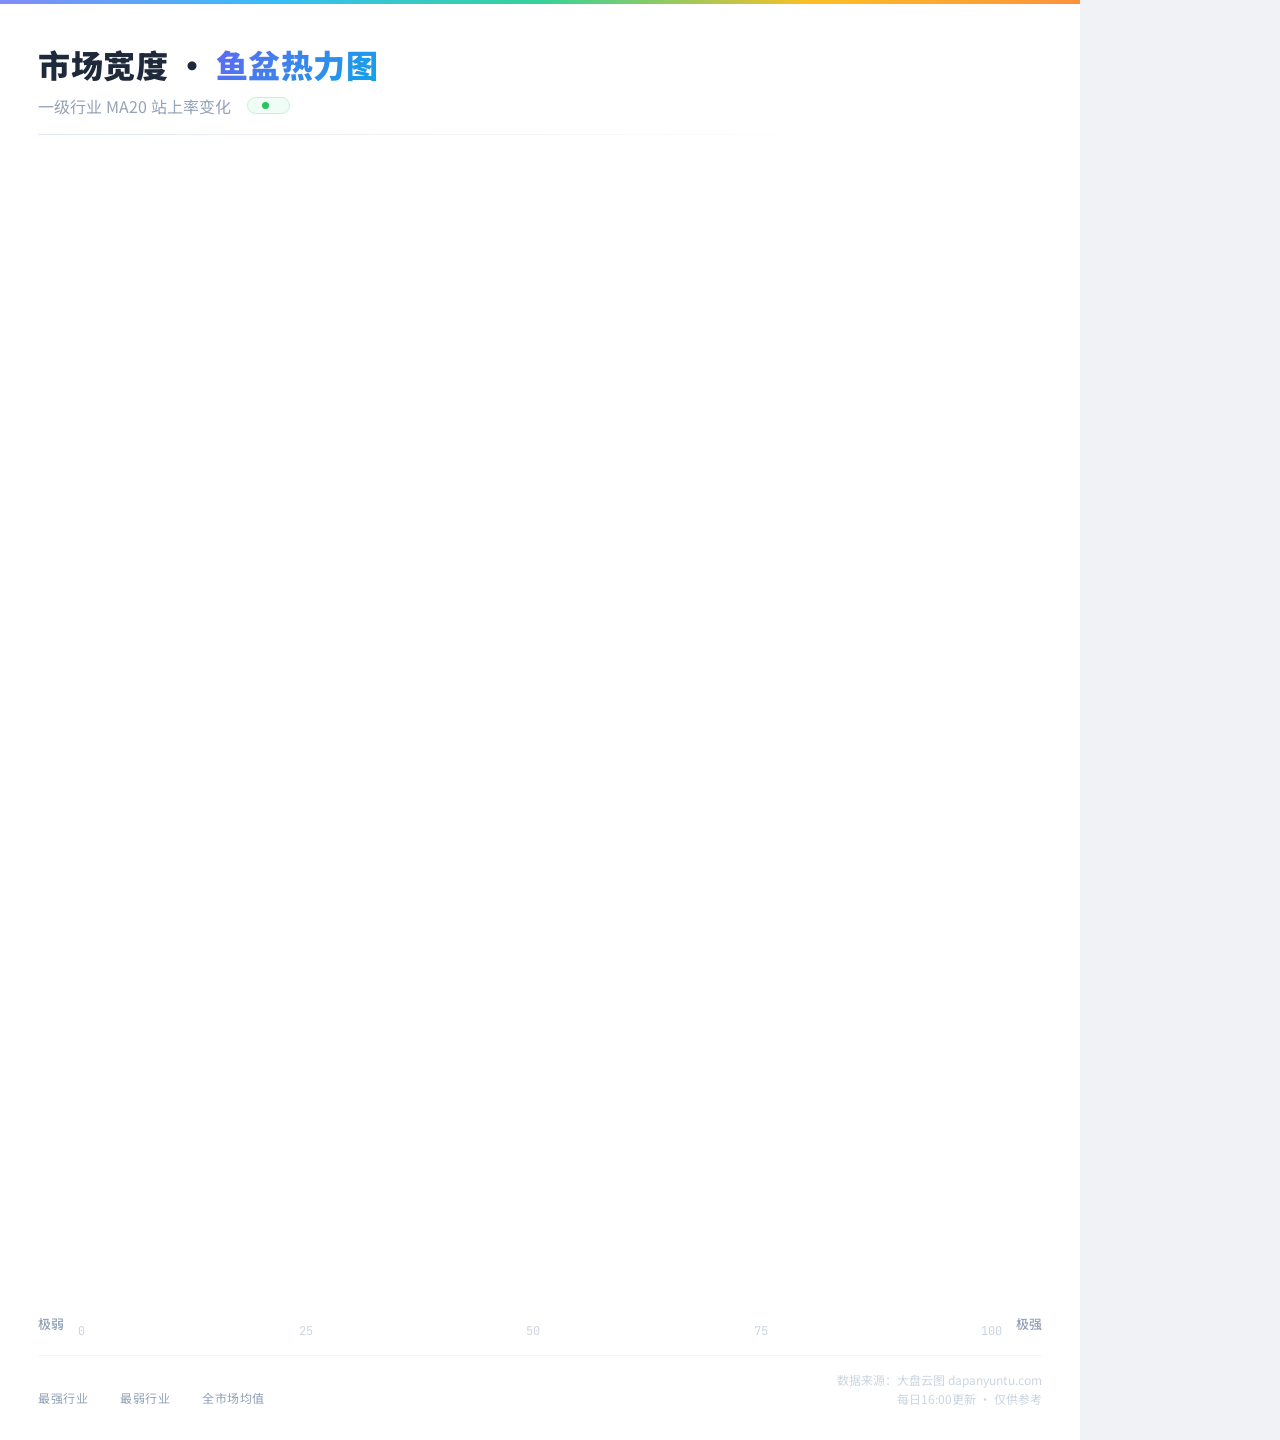
<file: skills/market-breadth-heatmap-skill/assets/heatmap_template.html>
<!DOCTYPE html>
<html lang="zh-CN">
<head>
<meta charset="UTF-8">
<meta name="viewport" content="width=1080">
<title>市场宽度热力图</title>
<style>
  @import url('https://fonts.googleapis.com/css2?family=Noto+Sans+SC:wght@300;400;500;700;900&family=JetBrains+Mono:wght@400;500;700&display=swap');

  * { margin: 0; padding: 0; box-sizing: border-box; }

  html, body {
    width: 1080px;
    height: 1440px;
    overflow: hidden;
    background: #f0f2f5;
    font-family: 'Noto Sans SC', sans-serif;
  }

  .card {
    width: 1080px;
    height: 1440px;
    background: #ffffff;
    padding: 44px 38px 32px;
    position: relative;
    overflow: hidden;
    box-shadow: none;
    display: flex;
    flex-direction: column;
  }

  .card::before {
    content: '';
    position: absolute;
    top: 0; left: 0; right: 0;
    height: 4px;
    background: linear-gradient(90deg, #818cf8, #38bdf8, #34d399, #fbbf24, #fb923c);
  }

  .header { flex-shrink: 0; margin-bottom: 16px; }
  .header-top { display: flex; justify-content: space-between; align-items: flex-start; }

  .title {
    font-size: 32px; font-weight: 900; color: #1e293b;
    letter-spacing: 0.5px; line-height: 1.3;
  }
  .title em {
    font-style: normal;
    background: linear-gradient(135deg, #6366f1, #0ea5e9);
    -webkit-background-clip: text; -webkit-text-fill-color: transparent;
    background-clip: text;
  }

  .meta-row { display: flex; align-items: center; gap: 16px; margin-top: 8px; }
  .subtitle { font-size: 16px; color: #94a3b8; font-weight: 400; }

  .badge {
    display: inline-flex; align-items: center; gap: 6px;
    background: #f0fdf4; border: 1px solid #bbf7d0;
    border-radius: 16px; padding: 4px 14px;
    font-size: 14px; color: #16a34a; font-weight: 500;
    font-family: 'JetBrains Mono', monospace;
  }
  .badge-dot {
    width: 7px; height: 7px; border-radius: 50%; background: #22c55e;
  }

  .divider {
    height: 1px; background: linear-gradient(90deg, #e2e8f0, transparent 80%);
    margin-bottom: 14px; flex-shrink: 0;
  }

  .heatmap-area {
    flex: 1; display: flex; flex-direction: column;
    min-height: 0; position: relative; z-index: 1;
  }

  .date-row { display: flex; align-items: center; margin-bottom: 4px; padding-left: 96px; }
  .date-cell {
    flex: 1; text-align: center; font-family: 'JetBrains Mono', monospace;
    font-size: 12px; color: #94a3b8; line-height: 1;
  }

  .heatmap-body {
    flex: 1; display: flex; flex-direction: column;
    gap: 2px; justify-content: space-between;
  }

  .h-row { display: flex; align-items: center; gap: 0; flex: 1; min-height: 0; }

  .ind-label {
    width: 88px; flex-shrink: 0; font-size: 14px; font-weight: 500;
    color: #64748b; text-align: right; padding-right: 10px;
    white-space: nowrap; overflow: hidden; text-overflow: ellipsis;
    line-height: 1;
  }

  .cells { flex: 1; display: flex; gap: 2px; }

  .cell {
    flex: 1; border-radius: 3px; display: flex; align-items: center;
    justify-content: center; font-family: 'JetBrains Mono', monospace;
    font-size: 11px; font-weight: 500;
    min-width: 0; position: relative;
  }
  .cell.empty { background: #f8fafc !important; }

  .legend { flex-shrink: 0; margin-top: 16px; display: flex; align-items: center; gap: 14px; }
  .legend-text { font-size: 13px; color: #94a3b8; font-weight: 500; }
  .legend-bar-wrap { flex: 1; }
  .legend-bar { height: 10px; border-radius: 5px; width: 100%; }
  .legend-ticks { display: flex; justify-content: space-between; margin-top: 4px; }
  .legend-tick { font-family: 'JetBrains Mono', monospace; font-size: 12px; color: #cbd5e1; }

  .footer {
    flex-shrink: 0; margin-top: 16px; display: flex;
    justify-content: space-between; align-items: flex-end;
    padding-top: 14px; border-top: 1px solid #f1f5f9;
  }
  .stats { display: flex; gap: 32px; }
  .stat { display: flex; flex-direction: column; gap: 2px; }
  .stat-lbl { font-size: 12px; color: #94a3b8; letter-spacing: 0.5px; }
  .stat-val { font-family: 'JetBrains Mono', monospace; font-size: 20px; font-weight: 700; line-height: 1.2; }
  .stat-val.g { color: #16a34a; }
  .stat-val.r { color: #dc2626; }
  .stat-val.y { color: #d97706; }
  .src { font-size: 12px; color: #cbd5e1; text-align: right; line-height: 1.6; }
</style>
</head>
<body>

<div class="card">
  <div class="header">
    <div class="header-top">
      <div>
        <div class="title">市场宽度 · <em>鱼盆热力图</em></div>
        <div class="meta-row">
          <span class="subtitle">一级行业 MA20 站上率变化</span>
          <span class="badge"><span class="badge-dot"></span><span id="badgeDate"></span></span>
        </div>
      </div>
    </div>
  </div>
  <div class="divider"></div>

  <div class="heatmap-area">
    <div class="date-row" id="dateRow"></div>
    <div class="heatmap-body" id="heatBody"></div>
  </div>

  <div class="legend">
    <span class="legend-text">极弱</span>
    <div class="legend-bar-wrap">
      <div class="legend-bar" id="legendBar"></div>
      <div class="legend-ticks">
        <span class="legend-tick">0</span>
        <span class="legend-tick">25</span>
        <span class="legend-tick">50</span>
        <span class="legend-tick">75</span>
        <span class="legend-tick">100</span>
      </div>
    </div>
    <span class="legend-text">极强</span>
  </div>

  <div class="footer">
    <div class="stats">
      <div class="stat">
        <span class="stat-lbl">最强行业</span>
        <span class="stat-val g" id="sBest"></span>
      </div>
      <div class="stat">
        <span class="stat-lbl">最弱行业</span>
        <span class="stat-val r" id="sWorst"></span>
      </div>
      <div class="stat">
        <span class="stat-lbl">全市场均值</span>
        <span class="stat-val y" id="sAvg"></span>
      </div>
    </div>
    <div class="src">
      数据来源：大盘云图 dapanyuntu.com<br>
      每日16:00更新 · 仅供参考
    </div>
  </div>
</div>

<script>
const D = __DATA__;

function color(v) {
  if (v == null) return { bg: 'transparent', fg: 'transparent' };
  v = Math.max(0, Math.min(100, v));
  let r, g, b;
  if (v <= 20) {
    const t = v / 20;
    r = 224 - t * 38 | 0; g = 231 - t * 1 | 0; b = 255 - t * 6 | 0;
  } else if (v <= 40) {
    const t = (v - 20) / 20;
    r = 186 - t * 5 | 0; g = 230 - t * 17 | 0; b = 249 - t * 36 | 0;
  } else if (v <= 60) {
    const t = (v - 40) / 20;
    r = 181 + t * 72 | 0; g = 237 - t * 3 | 0; b = 208 - t * 69 | 0;
  } else if (v <= 80) {
    const t = (v - 60) / 20;
    r = 253 + t * 0 | 0; g = 240 - t * 62 | 0; b = 138 - t * 50 | 0;
  } else {
    const t = (v - 80) / 20;
    r = 253 - t * 2 | 0; g = 178 - t * 36 | 0; b = 88 - t * 28 | 0;
  }
  const bg = `rgb(${r},${g},${b})`;
  const lum = (r * 299 + g * 587 + b * 114) / 1000;
  const fg = lum > 180 ? 'rgba(0,0,0,0.55)' : 'rgba(0,0,0,0.7)';
  return { bg, fg };
}

(function render() {
  const { categories: cats, dates, data } = D;
  const n = dates.length;
  document.getElementById('badgeDate').textContent = dates[n - 1] + ' 收盘';

  const dr = document.getElementById('dateRow');
  dr.innerHTML = '';
  for (let i = 0; i < n; i++) {
    const dc = document.createElement('div');
    dc.className = 'date-cell';
    const show = i % 5 === 0 || i === n - 1;
    dc.textContent = show ? dates[i].slice(5).replace('-', '/') : '';
    dc.style.visibility = show ? 'visible' : 'hidden';
    dr.appendChild(dc);
  }

  const body = document.getElementById('heatBody');
  body.innerHTML = '';
  cats.forEach(cat => {
    const row = document.createElement('div');
    row.className = 'h-row';
    const lbl = document.createElement('div');
    lbl.className = 'ind-label'; lbl.textContent = cat;
    row.appendChild(lbl);
    const cells = document.createElement('div');
    cells.className = 'cells';
    const vals = data[cat];
    for (let i = 0; i < n; i++) {
      const c = document.createElement('div');
      const v = vals[i];
      if (v == null) { c.className = 'cell empty'; }
      else {
        const { bg, fg } = color(v);
        c.className = 'cell'; c.style.background = bg; c.style.color = fg;
        c.textContent = Math.round(v);
      }
      cells.appendChild(c);
    }
    row.appendChild(cells);
    body.appendChild(row);
  });

  const stops = [];
  for (let i = 0; i <= 20; i++) { const { bg } = color(i * 5); stops.push(`${bg} ${(i / 20 * 100).toFixed(1)}%`); }
  document.getElementById('legendBar').style.background = `linear-gradient(90deg, ${stops.join(',')})`;

  const last = cats.map(c => ({ c, v: data[c][n - 1] || 0 }));
  last.sort((a, b) => b.v - a.v);
  document.getElementById('sBest').textContent = last[0].c + ' ' + last[0].v.toFixed(1);
  document.getElementById('sWorst').textContent = last[last.length - 1].c + ' ' + last[last.length - 1].v.toFixed(1);
  const avg = (last.reduce((s, x) => s + x.v, 0) / last.length).toFixed(1);
  document.getElementById('sAvg').textContent = avg + '%';
})();
</script>
</body>
</html>
</file>
